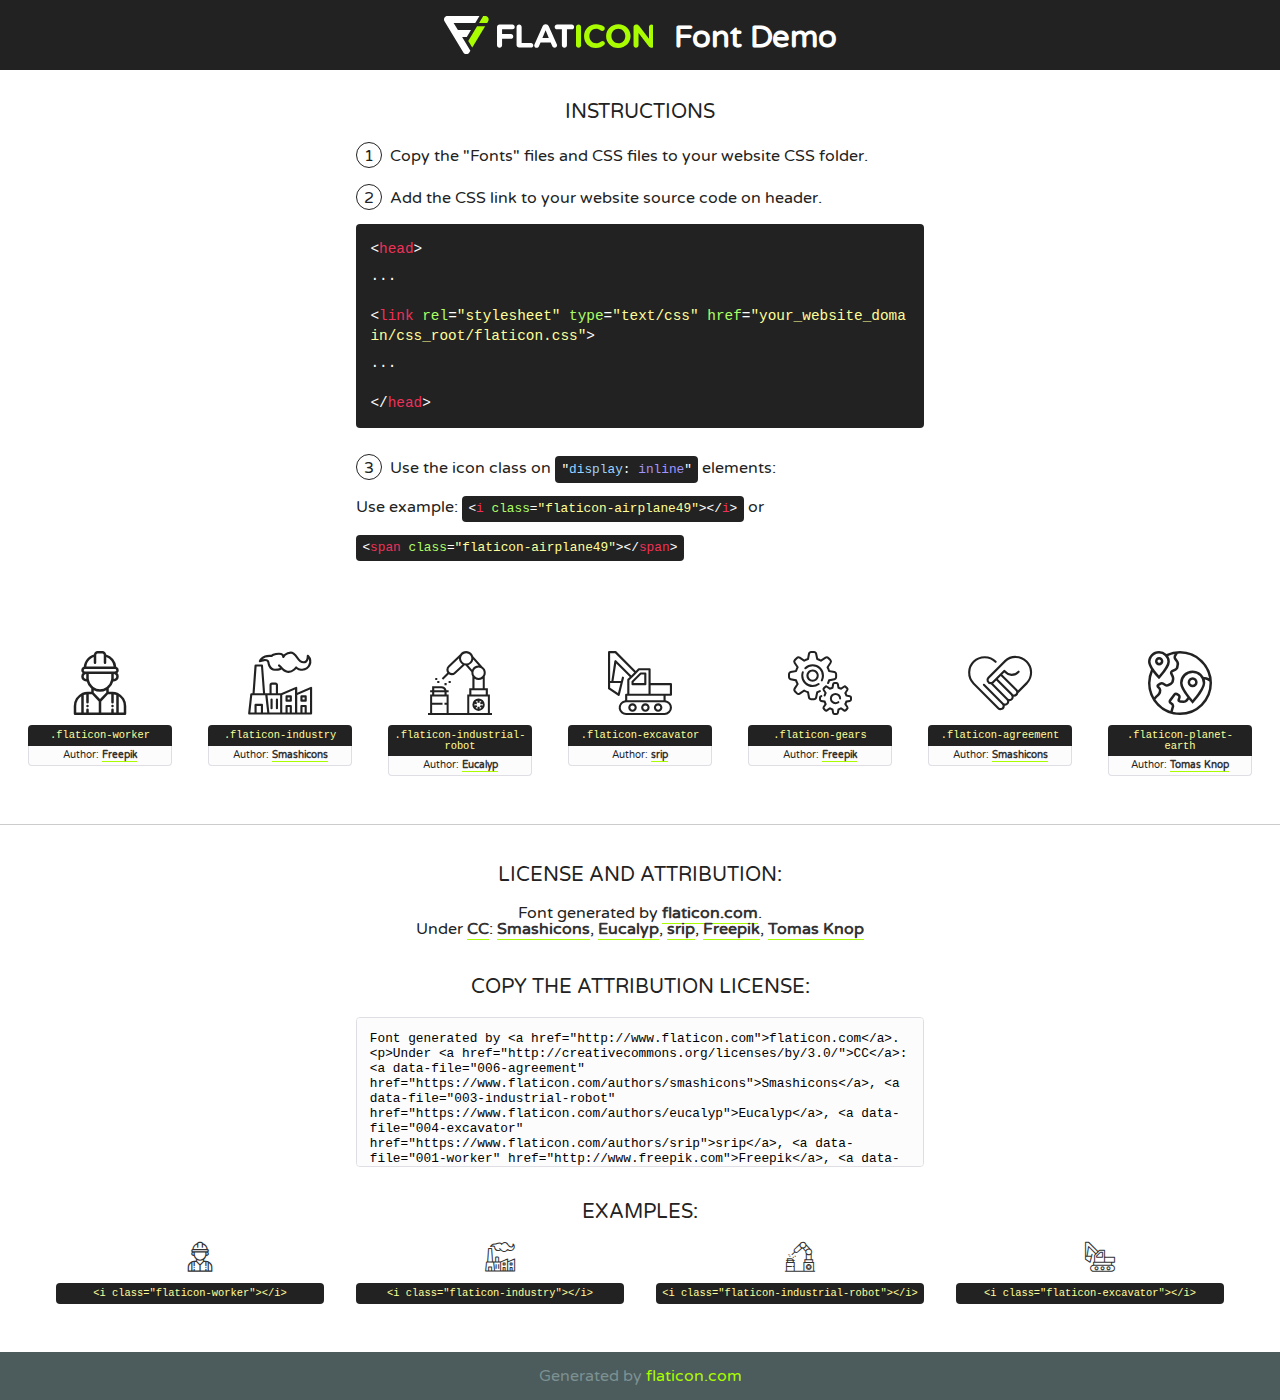
<file: local/templates/i-hram_2020/fonts/flaticon/font/flaticon.html>
<!DOCTYPE html>
<!--
  Flaticon icon font: Flaticon
  Creation date: 24/09/2018 04:43
-->
<html>
<!DOCTYPE html>
<html>

<head>
    <title>Flaticon WebFont</title>
    <link href="http://fonts.googleapis.com/css?family=Varela+Round" rel="stylesheet" type="text/css" />
    <link rel="stylesheet" type="text/css" href="flaticon.css">
    <meta charset="UTF-8">
    <style>
    html, body, div, span, applet, object, iframe,
    h1, h2, h3, h4, h5, h6, p, blockquote, pre,
    a, abbr, acronym, address, big, cite, code,
    del, dfn, em, img, ins, kbd, q, s, samp,
    small, strike, strong, sub, sup, tt, var,
    b, u, i, center,
    dl, dt, dd, ol, ul, li,
    fieldset, form, label, legend,
    table, caption, tbody, tfoot, thead, tr, th, td,
    article, aside, canvas, details, embed, 
    figure, figcaption, footer, header, hgroup, 
    menu, nav, output, ruby, section, summary,
    time, mark, audio, video {
        margin: 0;
        padding: 0;
        border: 0;
        font-size: 100%;
        font: inherit;
        vertical-align: baseline;
    }
    /* HTML5 display-role reset for older browsers */
    article, aside, details, figcaption, figure, 
    footer, header, hgroup, menu, nav, section {
        display: block;
    }
    body {
        line-height: 1;
    }
    ol, ul {
        list-style: none;
    }
    blockquote, q {
        quotes: none;
    }
    blockquote:before, blockquote:after,
    q:before, q:after {
        content: '';
        content: none;
    }
    table {
        border-collapse: collapse;
        border-spacing: 0;
    }
    body {
        font-family: 'Varela Round', Helvetica, Arial, sans-serif;
        font-size: 16px;
        color: #222;
    }
    a {
        color: #333;
        border-bottom: 1px solid #a9fd00;
        font-weight: bold;
        text-decoration: none;
    }
    * {
        -moz-box-sizing: border-box;
        -webkit-box-sizing: border-box;
        box-sizing: border-box;
        margin: 0;
        padding: 0;
    }
    [class^="flaticon-"]:before, [class*=" flaticon-"]:before, [class^="flaticon-"]:after, [class*=" flaticon-"]:after {
        font-family: Flaticon;
        font-size: 30px;
        font-style: normal;
        margin-left: 20px;
        color: #333;
    }
    .wrapper {
        max-width: 600px;
        margin: auto;
        padding: 0 1em;
    }
    .title {
        font-size: 1.25em;
        text-align: center;
        margin-bottom: 1em;
        text-transform: uppercase;
    }
    header {
        text-align: center;
        background-color: #222;
        color: #fff;
        padding: 1em;
    }
    header .logo {
        width: 210px;
        height: 38px;
        display: inline-block;
        vertical-align: middle;
        margin-right: 1em;
        border: none;
    }
    header strong {
        font-size: 1.95em;
        font-weight: bold;
        vertical-align: middle;
        margin-top: 5px;
        display: inline-block;
    }
    .demo {
        margin: 2em auto;
        line-height: 1.25em;
    }
    .demo ul li {
        margin-bottom: 1em;
    }
    .demo ul li .num {
        color: #222;
        border-radius: 20px;
        display: inline-block;
        width: 26px;
        padding: 3px;
        height: 26px;
        text-align: center;
        margin-right: 0.5em;
        border: 1px solid #222;
    }
    .demo ul li code {
        background-color: #222;
        border-radius: 4px;
        padding: 0.25em 0.5em;
        display: inline-block;
        color: #fff;
        font-family: Consolas,Monaco,Lucida Console,Liberation Mono,DejaVu Sans Mono,Bitstream Vera Sans Mono,Courier New, monospace;
        font-weight: lighter;
        margin-top: 1em;
        font-size: 0.8em;
        word-break: break-all;
    }
    .demo ul li code.big {
        padding: 1em;
        font-size: 0.9em;
    }
    .demo ul li code .red {
        color: #EF3159;
    }
    .demo ul li code .green {
        color: #ACFF65;
    }
    .demo ul li code .yellow {
        color: #FFFF99;
    }
    .demo ul li code .blue {
        color: #99D3FF;
    }
    .demo ul li code .purple {
        color: #A295FF;
    }
    .demo ul li code .dots {
        margin-top: 0.5em;
        display: block;
    }
    #glyphs {
        border-bottom: 1px solid #ccc;
        padding: 2em 0;
        text-align: center;
    }
    .glyph {
        display: inline-block;
        width: 9em;
        margin: 1em;
        text-align: center;
        vertical-align: top;
        background: #FFF;
    }
    .glyph .glyph-icon {
        padding: 10px;
        display: block;
        font-family:"Flaticon";
        font-size: 64px;
        line-height: 1;
    }
    .glyph .glyph-icon:before {
        font-size: 64px;
        color: #222;
        margin-left: 0;
    }
    .class-name {
        font-size: 0.65em;
        background-color: #222;
        color: #fff;
        border-radius: 4px 4px 0 0;
        padding: 0.5em;
        color: #FFFF99;
        font-family: Consolas,Monaco,Lucida Console,Liberation Mono,DejaVu Sans Mono,Bitstream Vera Sans Mono,Courier New, monospace;
    }
    .author-name {
        font-size: 0.6em;
        background-color: #fcfcfd;
        border: 1px solid #DEDEE4;
        border-top: 0;
        border-radius: 0 0 4px 4px;
        padding: 0.5em;
    }
    .class-name:last-child {
        font-size: 10px;
        color:#888;
    }
    .class-name:last-child a {
        font-size: 10px;
        color:#555;
    }
    .class-name:last-child a:hover {
        color:#a9fd00;
    }
    .glyph > input {
        display: block;
        width: 100px;
        margin: 5px auto;
        text-align: center;
        font-size: 12px;
        cursor: text;
    }
    .glyph > input.icon-input {
        font-family:"Flaticon";
        font-size: 16px;
        margin-bottom: 10px;
    }
    .attribution .title {
        margin-top: 2em;
    }
    .attribution textarea {
        background-color: #fcfcfd;
        padding: 1em;
        border: none;
        box-shadow: none;
        border: 1px solid #DEDEE4;
        border-radius: 4px;
        resize: none;
        width: 100%;
        height: 150px;
        font-size: 0.8em;
        font-family: Consolas,Monaco,Lucida Console,Liberation Mono,DejaVu Sans Mono,Bitstream Vera Sans Mono,Courier New, monospace;
        -webkit-appearance: none;
    }
    .iconsuse {
        margin: 2em auto;
        text-align: center;
        max-width: 1200px;
    }
    .iconsuse:after {
        content: '';
        display: table;
        clear: both;
    }
    .iconsuse .image {
        float: left;
        width: 25%;
        padding: 0 1em;
    }
    .iconsuse .image p {
        margin-bottom: 1em;
    }
    .iconsuse .image span {
        display: block;
        font-size: 0.65em;
        background-color: #222;
        color: #fff;
        border-radius: 4px;
        padding: 0.5em;
        color: #FFFF99;
        margin-top: 1em;
        font-family: Consolas,Monaco,Lucida Console,Liberation Mono,DejaVu Sans Mono,Bitstream Vera Sans Mono,Courier New, monospace;
    }
    #footer {
        text-align: center;
        background-color: #4C5B5C;
        color: #7c9192;
        padding: 1em;
    }
    #footer a {
        border: none;
        color: #a9fd00;
        font-weight: normal;
    }
    @media (max-width: 960px) {
        .iconsuse .image {
            width: 50%;
        }
    }
    @media (max-width: 560px) {
        .iconsuse .image {
            width: 100%;
        }
    }
    </style>
</head>

<body class="characters-off">

    <header>
        <a href="http://www.flaticon.com" target="_blank" class="logo">
            <svg version="1.1" xmlns="http://www.w3.org/2000/svg" xmlns:xlink="http://www.w3.org/1999/xlink" xmlns:a="http://ns.adobe.com/AdobeSVGViewerExtensions/3.0/" viewBox="0 0 560.875 102.036" enable-background="new 0 0 560.875 102.036" xml:space="preserve">
                <defs>
                </defs>
                <g>
                    <g class="letters">
                        <path fill="#ffffff" d="M141.596,29.675c0-3.777,2.985-6.767,6.764-6.767h34.438c3.426,0,6.15,2.728,6.15,6.15
                        c0,3.43-2.724,6.149-6.15,6.149h-27.674v13.091h23.719c3.429,0,6.151,2.724,6.151,6.15c0,3.43-2.723,6.149-6.151,6.149h-23.719
                        v17.574c0,3.773-2.986,6.761-6.764,6.761c-3.779,0-6.764-2.989-6.764-6.761V29.675z"></path>
                        <path fill="#ffffff" d="M193.844,29.149c0-3.781,2.985-6.767,6.764-6.767c3.776,0,6.763,2.985,6.763,6.767v42.957h25.039
                        c3.426,0,6.149,2.726,6.149,6.153c0,3.425-2.723,6.15-6.149,6.15h-31.802c-3.779,0-6.764-2.986-6.764-6.768V29.149z"></path>
                        <path fill="#ffffff" d="M241.891,75.71l21.438-48.407c1.492-3.341,4.215-5.357,7.906-5.357h0.792
                        c3.686,0,6.323,2.017,7.815,5.357l21.439,48.407c0.436,0.967,0.701,1.845,0.701,2.723c0,3.602-2.809,6.501-6.414,6.501
                        c-3.161,0-5.269-1.845-6.499-4.655l-4.132-9.661h-27.059l-4.301,10.102c-1.144,2.631-3.426,4.214-6.237,4.214
                        c-3.517,0-6.24-2.81-6.24-6.325C241.1,77.64,241.451,76.677,241.891,75.71z M279.932,58.666l-8.521-20.297l-8.526,20.297H279.932
                        z"></path>
                        <path fill="#ffffff" d="M314.864,35.387H301.86c-3.429,0-6.239-2.813-6.239-6.238c0-3.429,2.811-6.24,6.239-6.24h39.533
                        c3.426,0,6.237,2.811,6.237,6.24c0,3.425-2.811,6.238-6.237,6.238h-13.001v42.785c0,3.773-2.99,6.761-6.764,6.761
                        c-3.779,0-6.764-2.989-6.764-6.761V35.387z"></path>
                        <path fill="#A9FD00" d="M352.615,29.149c0-3.781,2.985-6.767,6.767-6.767c3.774,0,6.761,2.985,6.761,6.767v49.024
                        c0,3.773-2.987,6.761-6.761,6.761c-3.781,0-6.767-2.989-6.767-6.761V29.149z"></path>
                        <path fill="#A9FD00" d="M374.132,53.836v-0.179c0-17.481,13.178-31.801,32.065-31.801c9.22,0,15.459,2.458,20.557,6.238
                        c1.402,1.054,2.637,2.985,2.637,5.357c0,3.692-2.985,6.59-6.681,6.59c-1.845,0-3.071-0.702-4.044-1.319
                        c-3.776-2.813-7.729-4.393-12.562-4.393c-10.364,0-17.831,8.611-17.831,19.154v0.173c0,10.542,7.291,19.329,17.831,19.329
                        c5.715,0,9.492-1.756,13.359-4.834c1.049-0.874,2.458-1.491,4.039-1.491c3.429,0,6.325,2.813,6.325,6.236
                        c0,2.106-1.056,3.78-2.282,4.834c-5.539,4.834-12.036,7.733-21.878,7.733C387.572,85.464,374.132,71.493,374.132,53.836z"></path>
                        <path fill="#A9FD00" d="M433.009,53.836v-0.179c0-17.481,13.79-31.801,32.766-31.801c18.981,0,32.592,14.143,32.592,31.628v0.173
                        c0,17.483-13.785,31.807-32.769,31.807C446.625,85.464,433.009,71.32,433.009,53.836z M484.224,53.836v-0.179
                        c0-10.539-7.725-19.326-18.626-19.326c-10.893,0-18.449,8.611-18.449,19.154v0.173c0,10.542,7.73,19.329,18.626,19.329
                        C476.676,72.986,484.224,64.378,484.224,53.836z"></path>
                        <path fill="#A9FD00" d="M506.233,29.321c0-3.774,2.99-6.763,6.767-6.763h1.401c3.252,0,5.183,1.583,7.029,3.953l26.093,34.265
                        V29.059c0-3.692,2.99-6.677,6.681-6.677c3.683,0,6.671,2.985,6.671,6.677v48.934c0,3.78-2.987,6.765-6.764,6.765h-0.436
                        c-3.257,0-5.188-1.581-7.034-3.953l-27.056-35.492v32.944c0,3.687-2.985,6.676-6.678,6.676c-3.683,0-6.673-2.989-6.673-6.676
                        V29.321z"></path>
                    </g>
                    <g class="insignia">
                        <path fill="#ffffff" d="M48.372,56.137h12.517l11.156-18.537H37.186L25.688,18.539h57.825L94.668,0H9.271
                        C5.925,0,2.842,1.801,1.198,4.716c-1.644,2.907-1.593,6.482,0.134,9.343l50.38,83.501c1.678,2.781,4.689,4.476,7.938,4.476
                        c3.246,0,6.257-1.695,7.935-4.476l2.898-4.804L48.372,56.137z"></path>
                        <g class="i">
                            <path fill="#A9FD00" d="M93.575,18.539h0.031v0.004l21.652,0.004l2.705-4.488c1.727-2.861,1.778-6.436,0.133-9.343
                            C116.454,1.801,113.371,0,110.026,0h-5.294L93.575,18.539z"></path>
                            <polygon fill="#A9FD00" points="88.291,27.356 64.725,66.486 75.519,84.404 109.942,27.356"></polygon>
                        </g>
                    </g>
                </g>
            </svg>
        </a>
        <strong>Font Demo</strong>
    </header>


    <section class="demo wrapper">

        <p class="title">Instructions</p>

        <ul>
            <li>
                <span class="num">1</span>Copy the "Fonts" files and CSS files to your website CSS folder.
            </li>
            <li>
                <span class="num">2</span>Add the CSS link to your website source code on header.
                <code class="big">
                    &lt;<span class="red">head</span>&gt;
                    <br/><span class="dots">...</span>
                    <br/>&lt;<span class="red">link</span> <span class="green">rel</span>=<span class="yellow">"stylesheet"</span> <span class="green">type</span>=<span class="yellow">"text/css"</span> <span class="green">href</span>=<span class="yellow">"your_website_domain/css_root/flaticon.css"</span>&gt;
                    <br/><span class="dots">...</span>
                    <br/>&lt;/<span class="red">head</span>&gt;
                </code>
            </li>

            <li>
                <p>
                    <span class="num">3</span>Use the icon class on <code>"<span class="blue">display</span>:<span class="purple"> inline</span>"</code> elements:
                    <br />
                    Use example: <code>&lt;<span class="red">i</span> <span class="green">class</span>=<span class="yellow">&quot;flaticon-airplane49&quot;</span>&gt;&lt;/<span class="red">i</span>&gt;</code> or <code>&lt;<span class="red">span</span> <span class="green">class</span>=<span class="yellow">&quot;flaticon-airplane49&quot;</span>&gt;&lt;/<span class="red">span</span>&gt;</code>
            </li>
        </ul>

    </section>




   <section id="glyphs">          
    
      
        <div class="glyph"><div class="glyph-icon flaticon-worker"></div>
            <div class="class-name">.flaticon-worker</div>
            <div class="author-name">Author: <a data-file="001-worker" href="http://www.freepik.com">Freepik</a> </div> 
        </div>        
        
        <div class="glyph"><div class="glyph-icon flaticon-industry"></div>
            <div class="class-name">.flaticon-industry</div>
            <div class="author-name">Author: <a data-file="002-industry" href="https://www.flaticon.com/authors/smashicons">Smashicons</a> </div> 
        </div>        
        
        <div class="glyph"><div class="glyph-icon flaticon-industrial-robot"></div>
            <div class="class-name">.flaticon-industrial-robot</div>
            <div class="author-name">Author: <a data-file="003-industrial-robot" href="https://www.flaticon.com/authors/eucalyp">Eucalyp</a> </div> 
        </div>        
        
        <div class="glyph"><div class="glyph-icon flaticon-excavator"></div>
            <div class="class-name">.flaticon-excavator</div>
            <div class="author-name">Author: <a data-file="004-excavator" href="https://www.flaticon.com/authors/srip">srip</a> </div> 
        </div>        
        
        <div class="glyph"><div class="glyph-icon flaticon-gears"></div>
            <div class="class-name">.flaticon-gears</div>
            <div class="author-name">Author: <a data-file="005-gears" href="http://www.freepik.com">Freepik</a> </div> 
        </div>        
        
        <div class="glyph"><div class="glyph-icon flaticon-agreement"></div>
            <div class="class-name">.flaticon-agreement</div>
            <div class="author-name">Author: <a data-file="006-agreement" href="https://www.flaticon.com/authors/smashicons">Smashicons</a> </div> 
        </div>        
        
        <div class="glyph"><div class="glyph-icon flaticon-planet-earth"></div>
            <div class="class-name">.flaticon-planet-earth</div>
            <div class="author-name">Author: <a data-file="007-planet-earth" href="https://www.flaticon.com/authors/tomas-knop">Tomas Knop</a> </div> 
        </div>        
        

    </section>



    <section class="attribution wrapper"   style="text-align:center;">

      <div class="title">License and attribution:</div><div class="attrDiv">Font generated by <a href="http://www.flaticon.com">flaticon.com</a>. <div><p>Under <a href="http://creativecommons.org/licenses/by/3.0/">CC</a>: <a data-file="006-agreement" href="https://www.flaticon.com/authors/smashicons">Smashicons</a>, <a data-file="003-industrial-robot" href="https://www.flaticon.com/authors/eucalyp">Eucalyp</a>, <a data-file="004-excavator" href="https://www.flaticon.com/authors/srip">srip</a>, <a data-file="001-worker" href="http://www.freepik.com">Freepik</a>, <a data-file="007-planet-earth" href="https://www.flaticon.com/authors/tomas-knop">Tomas Knop</a></p>  </div>
      </div>
      <div class="title">Copy the Attribution License:</div>

    <textarea onclick="this.focus();this.select();">Font generated by &lt;a href=&quot;http://www.flaticon.com&quot;&gt;flaticon.com&lt;/a&gt;. <p>Under <a href="http://creativecommons.org/licenses/by/3.0/">CC</a>: <a data-file="006-agreement" href="https://www.flaticon.com/authors/smashicons">Smashicons</a>, <a data-file="003-industrial-robot" href="https://www.flaticon.com/authors/eucalyp">Eucalyp</a>, <a data-file="004-excavator" href="https://www.flaticon.com/authors/srip">srip</a>, <a data-file="001-worker" href="http://www.freepik.com">Freepik</a>, <a data-file="007-planet-earth" href="https://www.flaticon.com/authors/tomas-knop">Tomas Knop</a></p>  
     </textarea>

    </section>

    <section class="iconsuse">

          <div class="title">Examples:</div>            
             
            <div class="image">
                <p>
                    <i class="glyph-icon flaticon-worker"></i> 
                    <span>&lt;i class=&quot;flaticon-worker&quot;&gt;&lt;/i&gt;</span>
                </p>
            </div>
            
            <div class="image">
                <p>
                    <i class="glyph-icon flaticon-industry"></i> 
                    <span>&lt;i class=&quot;flaticon-industry&quot;&gt;&lt;/i&gt;</span>
                </p>
            </div>
            
            <div class="image">
                <p>
                    <i class="glyph-icon flaticon-industrial-robot"></i> 
                    <span>&lt;i class=&quot;flaticon-industrial-robot&quot;&gt;&lt;/i&gt;</span>
                </p>
            </div>
            
            <div class="image">
                <p>
                    <i class="glyph-icon flaticon-excavator"></i> 
                    <span>&lt;i class=&quot;flaticon-excavator&quot;&gt;&lt;/i&gt;</span>
                </p>
            </div>
                       
        </div>
                            
    </section>

<div id="footer">
    <div>Generated by <a href="http://www.flaticon.com">flaticon.com</a>
    </div>
</div>



</body>
</html>
</file>
<file: local/templates/i-hram_2020/fonts/flaticon/font/flaticon.css>
/*
  	Flaticon icon font: Flaticon
  	Creation date: 24/09/2018 04:43
  	*/

@font-face {
  font-family: "Flaticon";
  src: url("./Flaticon.eot");
  src: url("./Flaticon.eot?#iefix") format("embedded-opentype"),
       url("./Flaticon.woff") format("woff"),
       url("./Flaticon.ttf") format("truetype"),
       url("./Flaticon.svg#Flaticon") format("svg");
  font-weight: normal;
  font-style: normal;
}

@media screen and (-webkit-min-device-pixel-ratio:0) {
  @font-face {
    font-family: "Flaticon";
    src: url("./Flaticon.svg#Flaticon") format("svg");
  }
}

[class^="flaticon-"]:before, [class*=" flaticon-"]:before,
[class^="flaticon-"]:after, [class*=" flaticon-"]:after {   
  font-family: Flaticon;
  speak: none;
  font-style: normal;
  font-weight: normal;
  font-variant: normal;
  text-transform: none;
  line-height: 1;

  /* Better Font Rendering =========== */
  -webkit-font-smoothing: antialiased;
  -moz-osx-font-smoothing: grayscale;
}

.flaticon-worker:before { content: "\f100"; }
.flaticon-industry:before { content: "\f101"; }
.flaticon-industrial-robot:before { content: "\f102"; }
.flaticon-excavator:before { content: "\f103"; }
.flaticon-gears:before { content: "\f104"; }
.flaticon-agreement:before { content: "\f105"; }
.flaticon-planet-earth:before { content: "\f106"; }
</file>
